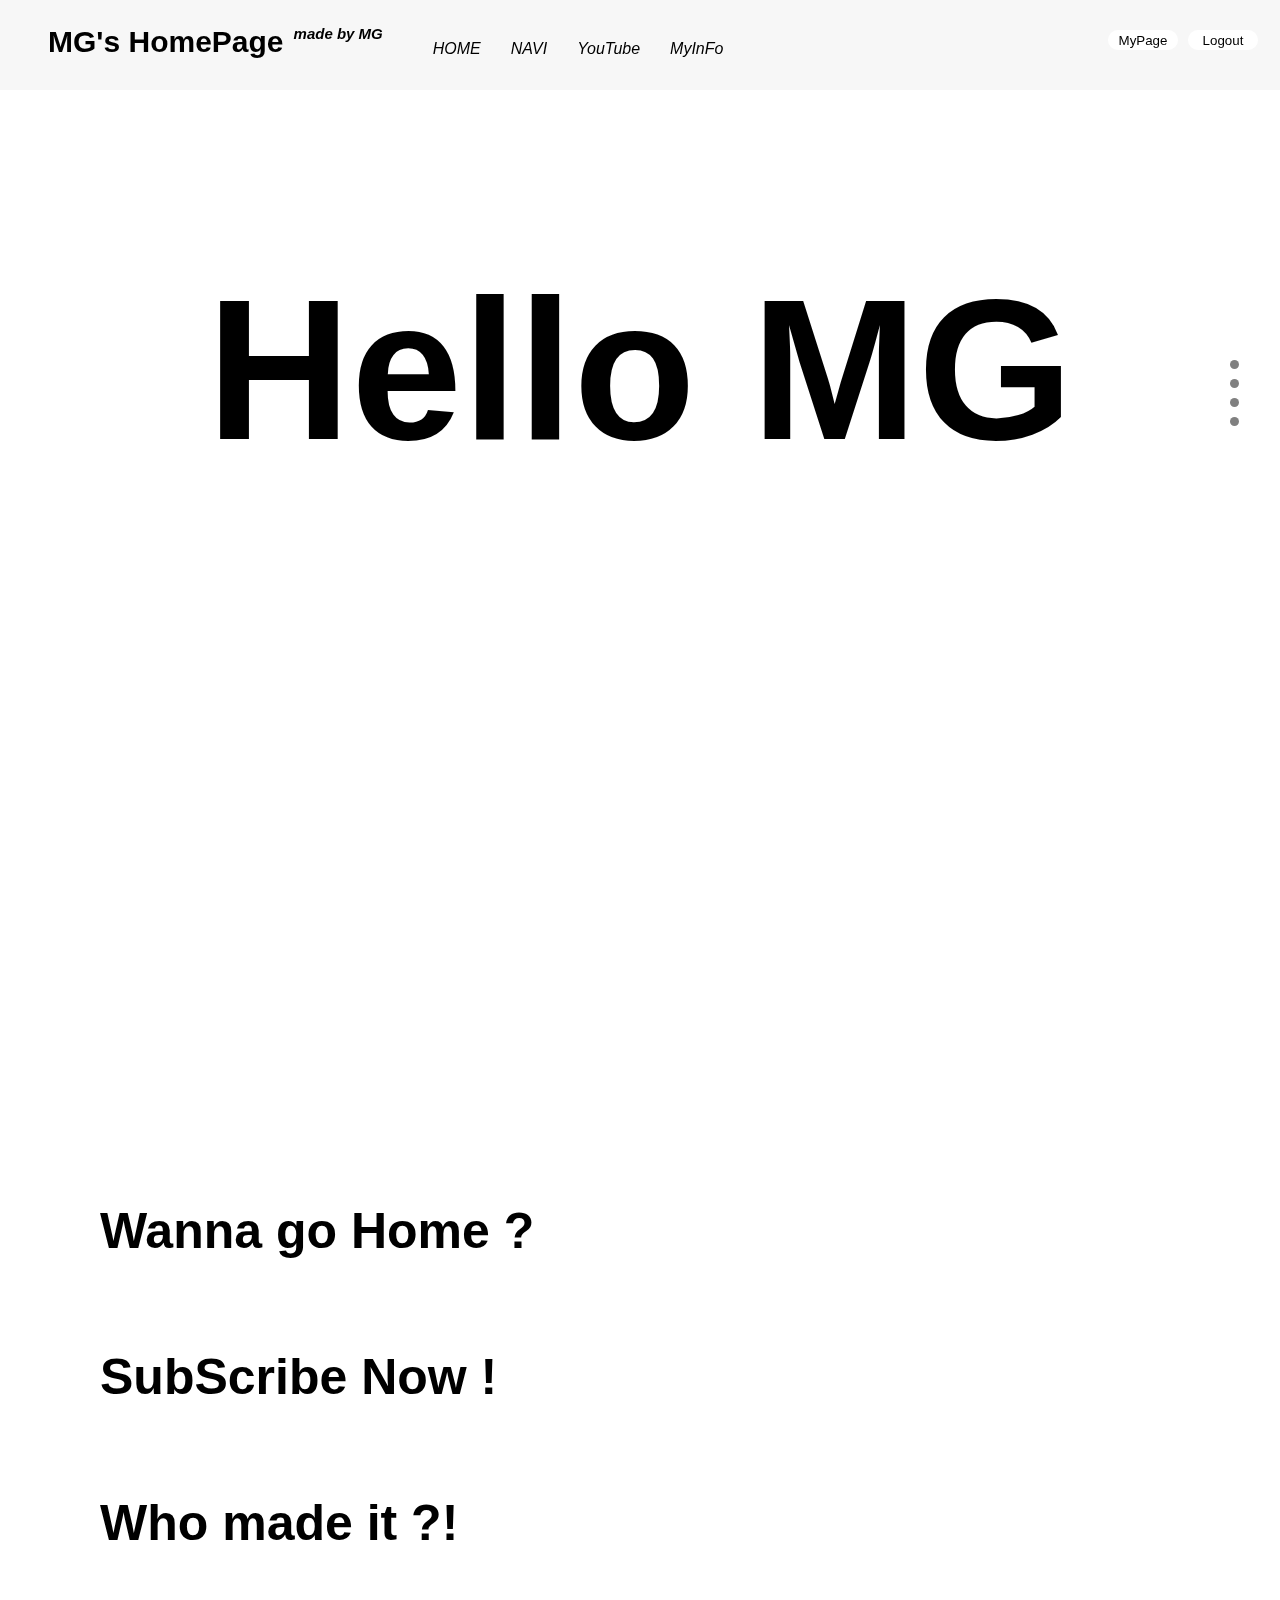
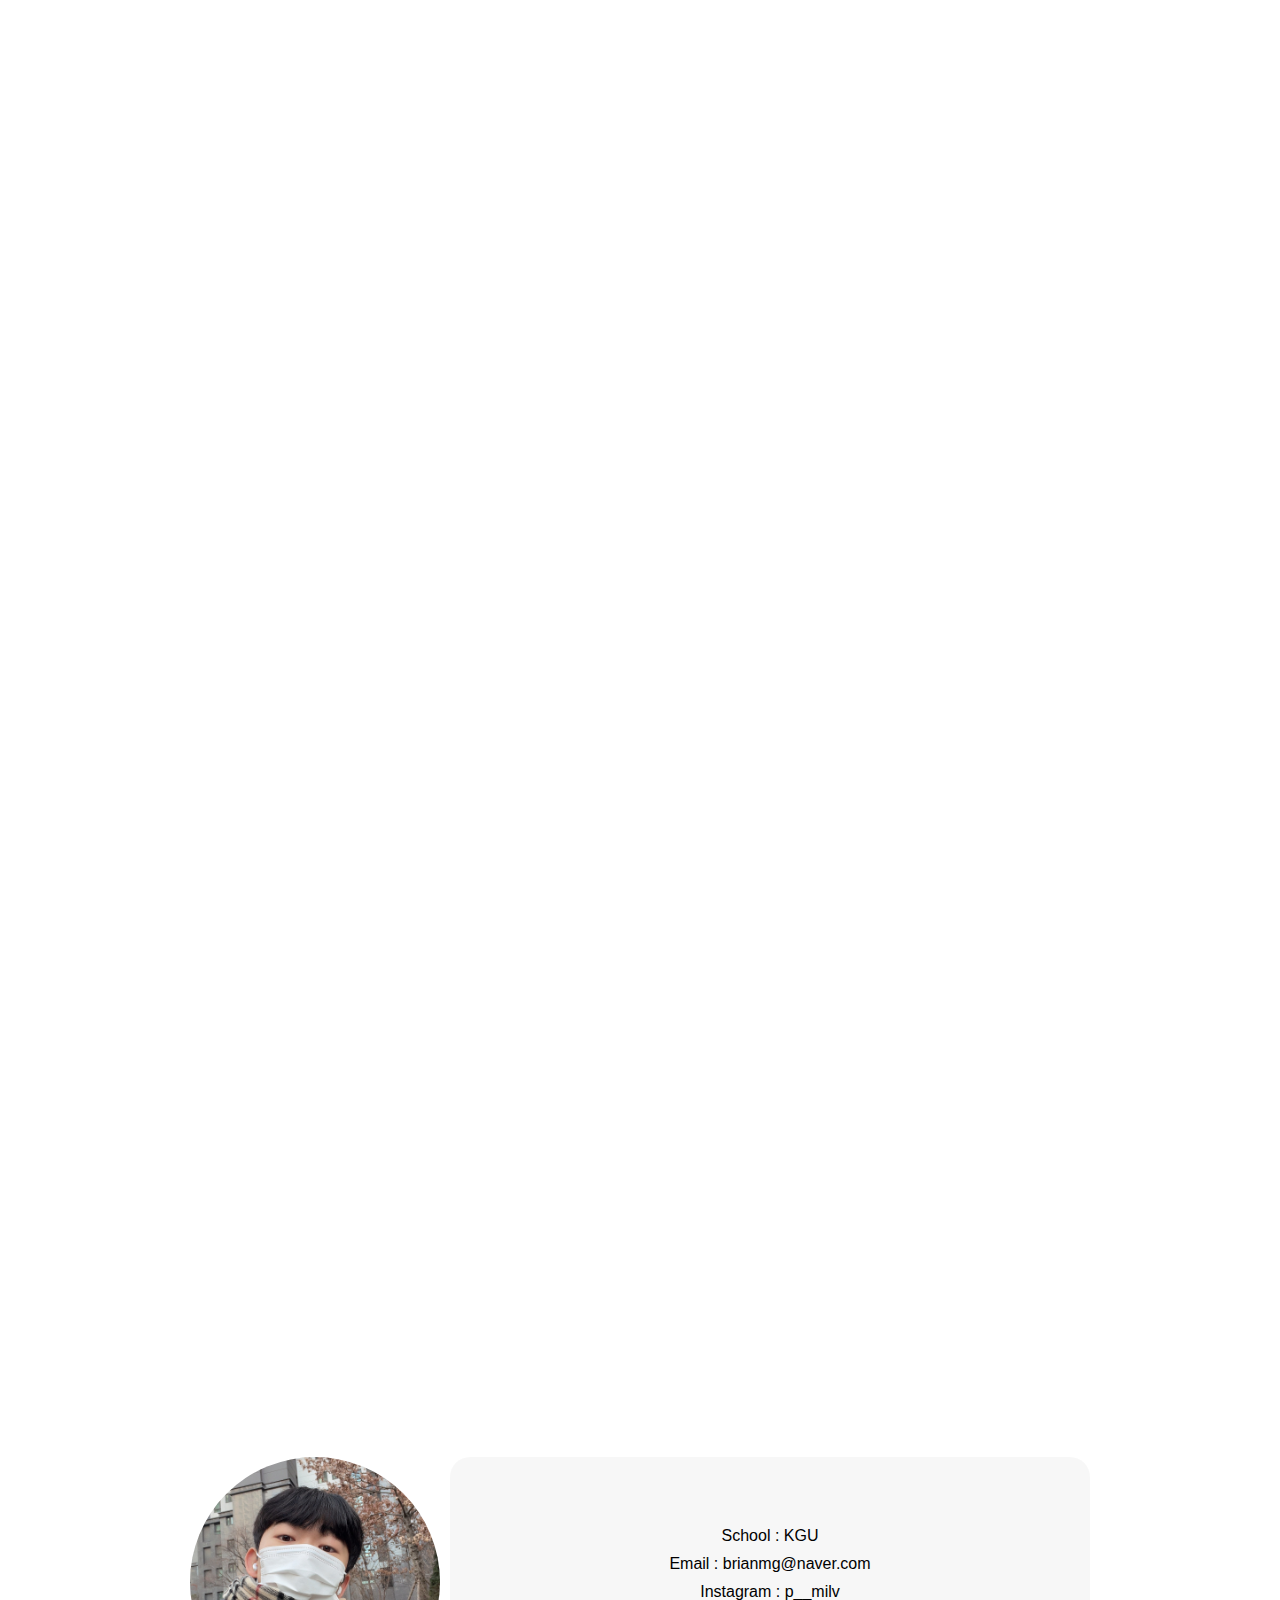
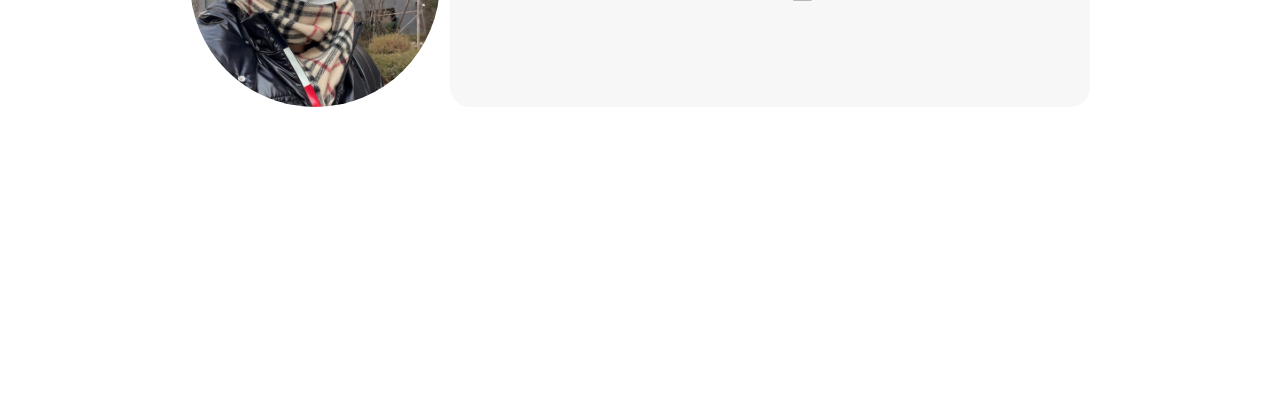
<file: index.html>
<!DOCTYPE html>
<html>
<head>
	<title>Mg's HomePage</title>
	<meta name="viewport" content="width=device-width,initial-scale=1.0,minimum-scale=1.0,maximum-scale=1.0">
	<!-- dots  jquery -->
	<script src="https://code.jquery.com/jquery-3.3.1.slim.min.js" integrity="sha256-3edrmyuQ0w65f8gfBsqowzjJe2iM6n0nKciPUp8y+7E=" crossorigin="anonymous"></script>
	<link rel="stylesheet" href="Index/main.css">
	<link rel="stylesheet" href="Header/header.css">
	<link rel="stylesheet" href="Content/content.css">
	<script src="Index/index.js"></script>
</head>

<header class="main-header">
	<h1 class="main-title"><a href="index.html">MG's </a><a href="#s0">HomePage</a></h1>
	<h2 class="main-madeby hv-h">made by MG </h2> 
	<div class="header-navi">
		<ul>
			<li><a href="#s0"><span class="hv-ani-h">HOME</span></a></li>
			<li><a href="#s1"><span class="hv-ani-h">NAVI</span></a></li>
			<li><a href="#s2" class="hide"><span class="hv-ani-h">YouTube</span></a></li>
			<li><a href="#s3" class="hide"><span class="hv-ani-h">MyInFo</span></a></li>

		</ul>	
	</div>

	<div class="info-menu">
		<ul class="btlo">
			<li><button class="bt-ani" onclick="location.href = 'mypage.html'">MyPage</button></li>
			<li><button class="bt-ani" onclick="location.href = 'signup.html'">Logout</button ></li>
		</ul>
	</div>
</header>

<body>
	<div class="main-container">
		<div class="navi">
			<ul class="dots">
				<li><a href="#s0" class="active-color"></a></li>
				<li><a href="#s1" id="c"onclick="bg();"></a></li>
				<li><a href="#s2" id="c"onclick="bg();"></a></li>
				<li><a href="#s3" id="c"onclick="bg();"></a></li>
				<!-- <li><a href="#s4" id="c"onclick="bg();"></a></li> -->
			</ul>
	
			
		</div>


		<section id="s0">
			<h1 class="title"> . </h1>
			<div id="welcomepg" class="welcome-ani"> <h1>Hello MG</h1></div>
			<!-- <h1 class="title"> . </h1>	 -->
			<!-- <div class='embed-container'><iframe src='https://www.youtube.com/embed//HfIaPWmbVVw?rel=0&amp;autoplay=1&mute=1&amp;loop=1;' frameborder='0' allowfullscreen></iframe></div> -->

		</section>
		<section id="s1">
			<h1 class="title"> . </h1>
			<div id="cont-navi">
				<br><a href="#s0"><strong class="hv-ani">Wanna go Home ?</strong></a><br>
				<br><a href="#s2"><strong class="hv-ani">SubScribe Now ! </strong></a><br>
				<br><a href="#s3"><strong class="hv-ani">Who made it ?!</strong></a>
			</div>

	
		</section>
		<section id="s2">
			<!-- 모바일에서 비율 맞추기 위한 mobile-box -->
			<div id="mobile-box">...</div> 
				<div class='embed-container pc-video'>
					<iframe src='https://www.youtube.com/embed//p_w1RlTE5z0?rel=0&amp;autoplay=1&mute=1&amp;loop=1;' frameborder='0' allowfullscreen></iframe>	
				</div>
				<div class="mobile-link hv-l"> <a href="https://youtu.be/p_w1RlTE5z0">Upper Video Link</a><br><a   href="https://www.youtube.com/channel/UC6DYAkA13noO7uegI1Ay9aw">YouTube Link Subscribe Me</a></div>
				<!-- 모바일에서 영상 한개 더 보여줌 -->
				<div class='embed-container mobile-video'>
					<iframe src='https://www.youtube.com/embed//yOHWk0-Dntg?rel=0&amp;autoplay=1&mute=1&amp;loop=1;' frameborder='0' allowfullscreen></iframe>	
				</div>
				<div class="mobile-link hv-l"> <a href="https://youtu.be/yOHWk0-Dntg">Upper Video Link</a><br><a   href="https://www.youtube.com/channel/UC6DYAkA13noO7uegI1Ay9aw">YouTube Link Subscribe Me</a></div>
		</section>
		<section id="s3">	
			<h1 class="title"> . </h1>
			<div class="profile">
				<div><img class="profile-img" src="beauty_1641600723513.JPEG" ></div>
				<div class="profile-box">
					<ul class="profile-content">
						<li>School : KGU</li>
						<li>Email : brianmg@naver.com</li>
						<li>Instagram : p__milv</li>
					</ul>
				</div>
			</div>
		</section>
	</div>
</body>
<footer>
	<!-- 현재 시간 -->
	<h1 id="clock" ></h1>
</footer>
</html>
</file>
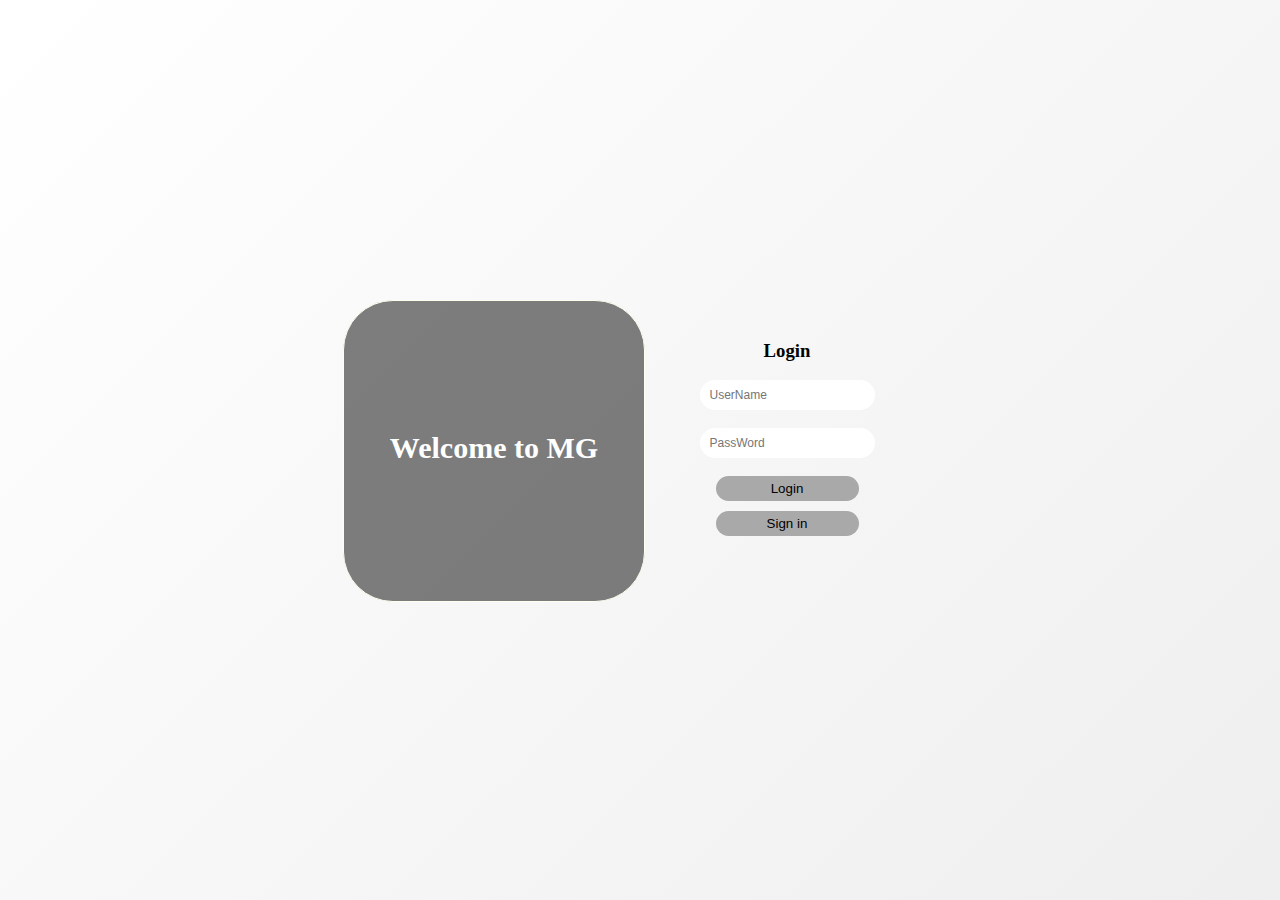
<file: login.html>
<!DOCTYPE html>
<head>
   <title>Login</title>
   <meta name="viewport" content="width=device-width,initial-scale=1.0,minimum-scale=1.0,maximum-scale=1.0">
   <link rel="stylesheet" href="Login/login.css" type="text/css">

   <!-- jquery -->
   <script src="https://code.jquery.com/jquery-3.6.0.js" integrity="sha256-H+K7U5CnXl1h5ywQfKtSj8PCmoN9aaq30gDh27Xc0jk=" crossorigin="anonymous"></script>
</head>
<body>
    <section class="start-pg">
    </section>
    <div class="login-main">
        <div class="container1">
            <h3>Welcome to MG</h3>
        </div>
        <div class="container2 ">
            <div class="info">
                <h3 id="login">Login</h3><br>
                <div><input type="text" id="user-id" placeholder="UserName" onfocus="this.placeholder=''" onblur="this.placeholder='UserName'"><br><br>
                </div>
                <div><input type="password" id="user-pw" placeholder="PassWord" onfocus="this.placeholder=''" onblur="this.placeholder='PassWord'"><br><br>
                </div>
                <button id="button" onclick="location.href = 'index.html'" >Login</button><br>
                <button id="button" onclick="location.href = 'signup.html'">Sign in</button>
            </div>
        </div>
    </div>
</body>
</html>
</file>
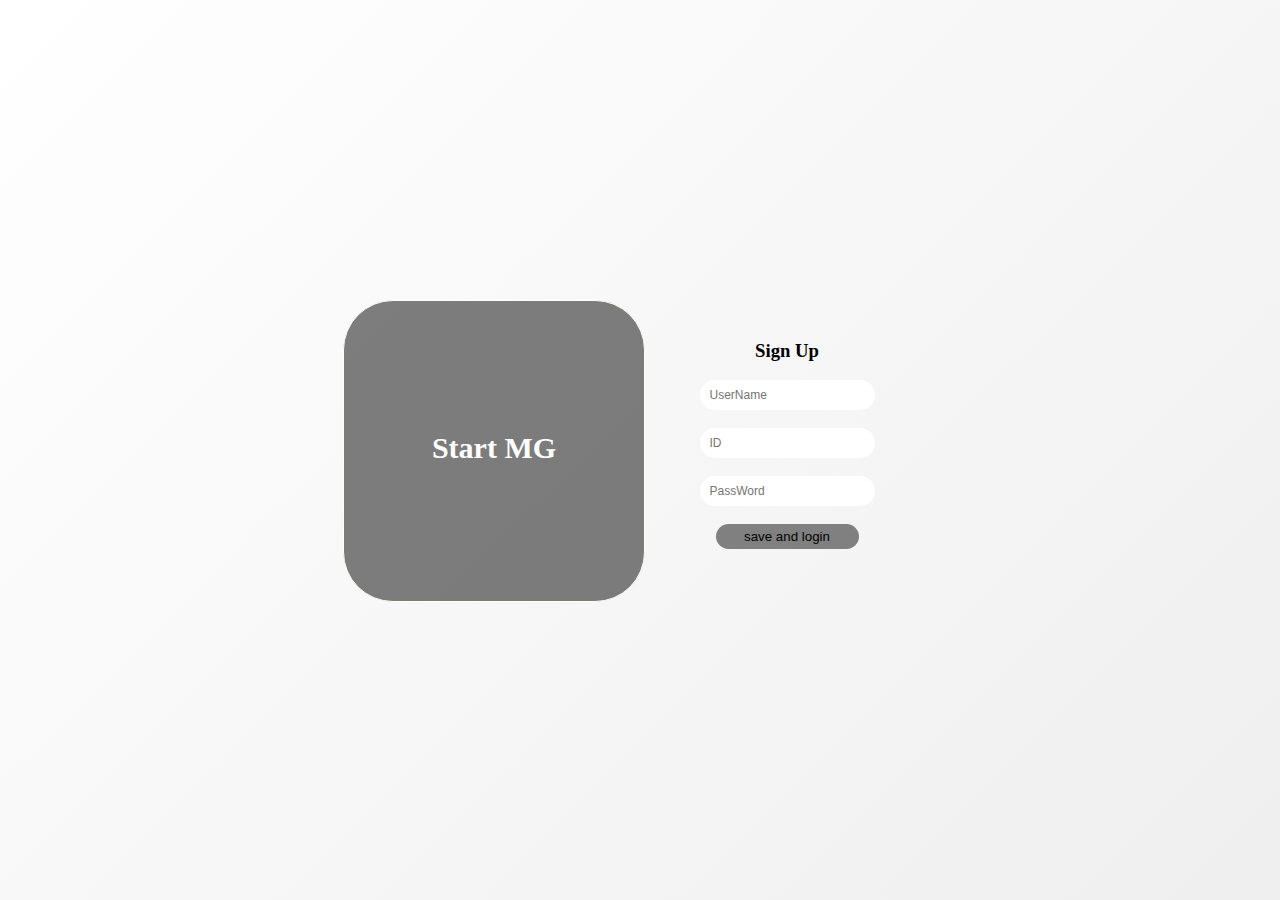
<file: signup.html>
<!DOCTYPE html>
<head>
   <title>Login</title>
   <meta name="viewport" content="width=device-width,initial-scale=1.0,minimum-scale=1.0,maximum-scale=1.0">
   <link rel="stylesheet" href="SignUp/signup.css" type="text/css">
   <!-- <link rel="stylesheet" href="Signup/startpg.css"> -->
   <!-- <script src="SignUp/signup.js"></script>
   <script src="Index/url.js"></script> -->
   <!-- jquery -->
   <script src="https://code.jquery.com/jquery-3.6.0.js" integrity="sha256-H+K7U5CnXl1h5ywQfKtSj8PCmoN9aaq30gDh27Xc0jk=" crossorigin="anonymous"></script>
</head>
<body>
    <section class="start-pg">
        <!-- <img src="pngwing.com.png"> -->
    </section>
    <div class="login-main">
        <div class="container1">
            <h3>Start MG</h3>
        </div>
        <div class="container2 ">
            <div class="info">
                <h3 id="sign">Sign Up</h3><br>
                <div><input type="text" placeholder="UserName" onfocus="this.placeholder=''" onblur="this.placeholder='UserName'"><br><br>
                </div>
                <div><input type="text" id="user-id" placeholder="ID" onfocus="this.placeholder=''" onblur="this.placeholder='ID'"><br><br>
                </div>
                <div><input type="text" id="user-pw" placeholder="PassWord" onfocus="this.placeholder=''" onblur="this.placeholder='PassWord'"><br><br>
                </div>
                <!-- <button id="button" onclick="save();">save and login</button><br> -->
                <button id="button" onclick="location.href = 'login.html'">save and login</button><br>

            </div>
        </div>
    </div>
</body>
</html>
</file>
<file: Index/main.css>
* { 
  margin: 0; padding: 0; 
  color: black;
  scroll-behavior: smooth;
  font-family: 'Trebuchet MS', 'Lucida Sans Unicode', 'Lucida Grande', 'Lucida Sans', Arial, sans-serif;
}
body{
  background-color: white;
}
a {text-decoration: none;}
.hv{ transition: 0.2s;}
.hv:hover{ 
  transform: scale(1.2);
}  
section {
  width: 100%; height: 100vh;
}
@media screen and (orientation : portrait) {
  section{ width: auto; }
}
</file>
<file: Header/header.css>
.main-header { 
    padding: 25px 50px 15px 48px;
    height: 50px;
    position:fixed;
    width: 100%;
    margin: 0 auto;
    background-color: rgba(0, 0, 0, 0.03);
}
ul {list-style-type: none;}
.info-menu {
    margin-right: 70px;
    height: 50%;
    float: right;
    position: relative;
}
/* made by MG 효과 */
.hv-h{ transition: 0.2s;}
.hv-h:hover{ 
  transform: scale(1.2); color: hotpink;
} 
button {
    width: 70px; height: 20px;
    margin-left: 10px;  margin-top: 5px;
    border: 0; 
    background-color: white;
    border-radius: 15px;
    transition:all 0.9s, color 0.3; 
}
.bt-ani:hover{
    box-shadow:200px 0 0 0 rgba(255,105,180,0.8) inset;
}
.main-title {
    font-size: 30px;
    float: left;
}
.main-madeby {
    font-size: 15px; 
    text-align: center;
    margin-bottom: 10px; margin-left: 10px;
    float: left;
    font-style: italic;
    cursor: pointer;
}
.header-navi { 
    margin: 0; margin-left: 20px;  margin-top : 0;
    width: 350px; float: left;
}
.header-navi li {float: left; margin-left: 30px;}
.hv-ani-h  {
    display: inline-block;
    padding: 15px 0 8px 0;
    position: relative;
    font-style: italic; 
  }
.hv-ani-h:after {    
    background: none repeat scroll 0 0 transparent;
    bottom: 0; content: "";
    display: block;
    height: 2px;
    left: 50%;
    position: absolute;
    background-color: hotpink;
    transition: width 0.3s ease 0s, left 0.3s ease 0s;
    width: 0;
  }
  .hv-ani-h:hover:after { width: 100%; left: 0;}
@media screen and (max-width:900px) {
    .header-navi {width: 150px;}
    .hide {display: none;}
}
@media screen and (min-width : 822px) {
    .info-menu { 
        overflow: hidden;
    }
    .info-menu li {
        float: left;
    }
}
@media screen and (orientation : portrait){
    .info-menu {
        overflow: visible;
        float: right;
        margin-right: 80px;
    }
    .main-madeby{ display: none; }
    .header-navi {display: none;}
}
</file>
<file: Content/content.css>
/* section 기준점 */
.title{color: white;}

/* section 1 */
#welcomepg {
    text-align: center; font-size: 100px;
    margin-top: 17%;
}
@media screen and (orientation : portrait){
    #welcomepg {
        font-size: 50px; width: 300px;
        margin: 0 auto; margin-top: 220px;
        animation-duration: 0s;
    }
    .navi {display: none;}
}
@keyframes wel{
    0%{font-size: 600%;}
    50%{font-size: 700%;text-shadow: 2px 2px 8px hotpink;}
    100%{font-size: 600%;}
}
.welcome-ani {
    animation-name: wel;
    animation-duration: 15s;
    animation-iteration-count: infinite;
}
/* section 2 */
#cont-navi {
    margin-left: 100px; margin-top: 15%;
    cursor: pointer; 
    font-size: 50px; 
}
/* navi 효과 */
.hv-ani  {
    display: inline-block;
    padding: 15px 0;
    position: relative;
  }
.hv-ani:after {    
    background: none repeat scroll 0 0 transparent;
    bottom: 0; content: "";
    display: block;
    height: 2px;
    left: 50%;
    position: absolute;
    background-color: hotpink;
    transition: width 0.3s ease 0s, left 0.3s ease 0s;
    width: 0;
  }
  .hv-ani:hover:after { 
    width: 100%; 
    left: 0; 
  }
@media screen and (orientation : portrait){
    #cont-navi {
        margin-left: 70px; margin-top: 140px;
        font-size: 30px;
    }
}
/* section 3 YouTube */
.embed-container { 
    position: relative; padding-bottom: 56.25%; 
    height: 0; overflow: hidden; max-width: 100%; 
    z-index: -1;    
} 
.embed-container iframe, 
.embed-container object, .embed-container embed { 
    position: absolute; top: 0; left: 0; 
    width: 100%; height: 100%; 
}
/*모바일에서 비율 맞추기 위한 mobile-box */
#mobile-box{display: none;}
.mobile-video {display: none;}
.mobile-link { display: none; margin-top: 10px; }
.mobile-link a {text-decoration: none;}
.hv-l { transition: 0.2s;}
.hv-l:hover{transform: scale(1.2);}
.hv-l a:hover {  color: red;}
@media screen and (orientation : portrait){
    .mobile-link{
        display: block;
        text-align: center; font-size: 20px;
    }
    .mobile-video{display: block;}
    #mobile-box { display: block; color: red; margin-bottom: 80px;}
}
/* footer  */
.profile {
    /* div 중앙 정렬 */
    margin-top: 25%; margin-bottom: 100px;
    display: flex;
    align-items: center; flex-direction: row; 
    justify-content: center;
    flex-wrap: wrap; /*모바일을 위해*/
}
.profile-img {
    float: left;
    width: 250px; height: 250px; border-radius: 100%;
}
.profile-box {
    float: left; margin-left: 10px;
    background-color: rgba(0, 0, 0, 0.03);
    width: 640px; height: 250px; border-radius: 20px;
}
.profile-content {
    margin-top: 70px; 
    text-align: center;
}
.profile-content li { margin-bottom: 10px; }

#clock {
    float: right; 
    margin: 0 30px 20px 0;
    font-size: 15px;
}
@media screen and(orientation :portrait){
    .profile{margin-top: 150px;}
}

.navi {
    position: fixed;
    z-index: 10;
    top: 40%; right: 40px;
    width: 10px;
}
.dots li a { 
    padding:3px;width:3px;height:3px;
    margin-bottom: 10px;
    display:block;
    content:''; position : relative;
    background:grey;
    border-radius:100%
}
.dots li a:hover{
    padding:6px;width:4px;height:4px;
    margin-bottom: 10px;
    display:block;
    content:''; 
    background:hotpink;
    border-radius:100%
}
</file>
<file: Login/login.css>
*{margin: 0; padding: 0;}
h3 { color: white;}
section {width: 100vw; height: 100vh;}
.start-pg{
    color: #fff;
    background: linear-gradient(-45deg,rgb(0,10,0),grey, lightgrey, white);
    background-repeat: no-repeat;
    background-size: 800% 800%;
    position: relative;
    animation: backgroundChange 15s ease-in-out infinite;
    display: flex;
    justify-content: center;
    align-items: center;
    overflow: hidden;
}
@keyframes backgroundChange {
    0% { background-position: 0 50%;}
    50% { background-position: 100% 50%;}   
    100% { background-position: 0 50%;}
}
img{
    margin-top: 200px;
    width: 100%;
}
input{
    line-height: 30px;
    font-size: 12px;
    padding-left: 10px; padding-right: 10px;
    border: 0; border-radius: 15px;
    outline: none;
}
button {
    border-radius: 15px; border: 0;
    margin-bottom: 10px;
    line-height: 25px;
    background-color: darkgrey; color: black;
    width: 143px;
}
.home-bt {
    float: right;
}
@media screen and (min-width:1081px){
    .container1{ 
        width: 300px; height: 300px;
        border: 1px solid ivory;
        border-radius: 50px;
        position: absolute;
        left: 35%; top: 50%;
        margin-left: -105px; margin-top: -150px;
        float: left;
        background-color: rgba(0, 0, 0, 0.5);
        
    }
    #login {color: black;}

    .container1 h3 {
        margin-top: 130px;
        text-align: center;
        font-size: 30px;
    }
    .container2 {
        width: 300px; height: 300px;
        position: absolute;
        right: 35%; top: 50%;
        margin-right: -105px; margin-top: -150px;
        float: left;
    }
    .info{
        margin: 0 auto;
        text-align: center;
        margin-top: 40px;
    }
}
@media screen and (max-width:1080px){
    .container1{ display: none; }
    .container2{ 
        width: 300px; height: 300px;
        border: 1px solid ivory;
        border-radius: 50px;
        position: absolute;
        left: 50%; top: 50%;
        margin-left: -150px; margin-top: -150px;
        background-color: rgba(0, 0, 0, 0.5);

    }
    #login {color: white;}
    .info{
        text-align: center;
        height: 100px;
        margin-top: 40px;
    }
}
@media screen and  (orientation: portrait) {
    .container1{ display: none; }
    .container2{ 
        width: 300px; height: 300px;
        border: 1px solid ivory;
        border-radius: 50px;
        position: absolute;
        left: 50%; top: 50%;
        margin-left: -150px; margin-top: -150px;
        background-color: rgba(0, 0, 0, 0.5);

    }
    .info{
        text-align: center; height: 100px;
        margin-top: 40px;
    }
}
.embed-container { 
    position: relative; padding-bottom: 56.25%; 
    height: 0; overflow: hidden; max-width: 100%; 
    z-index: -1;    
} 
.embed-container iframe, 
.embed-container object, .embed-container embed { 
    position: absolute; top: 0; left: 0; 
    width: 100%; height: 100%; 
}
</file>
<file: SignUp/signup.css>
*{margin: 0; padding: 0;}
h3 {  color: white; }
section {width: 100vw; height: 100vh;}

.start-pg{
    color: #fff;
    background: linear-gradient(-45deg,rgb(0,10,0),grey, lightgrey, white);
    background-repeat: no-repeat;
    background-size: 800% 800%;
    position: relative;
    animation: backgroundChange 15s ease-in-out infinite;
    display: flex;
    justify-content: center;
    align-items: center;
    overflow: hidden;
}
@keyframes backgroundChange {
    0% { background-position: 0 50%;}
    50% { background-position: 100% 50%;}   
    100% { background-position: 0 50%;}
}
img{
    margin-top: 200px;
    width: 100%;
}
#sign {color: black;}
input{
    border: 0;
    border-radius: 15px;
    outline: none;
    line-height: 30px;
    font-size: 12px;
    padding-left: 10px;
    padding-right: 10px;
}
button {
    border-radius: 15px; border: 0;
    line-height: 25px;
    background-color: grey;
    color: black;
    width: 143px;
}

@media screen and (min-width:1081px){
    .container1{ 
        width: 300px; height: 300px;
        border: 1px solid ivory;
        border-radius: 50px;
        position: absolute;
        left: 35%; top: 50%;
        margin-left: -105px; margin-top: -150px;
        float: left;
        background-color: rgba(0, 0, 0, 0.5);
    }
    .container1 h3 {
        text-align: center;
        margin-top: 130px;
        font-size: 30px;
    }
    .container2 {
        width: 300px; height: 300px;
        position: absolute;
        right: 35%; top: 50%;
        margin-right: -105px; margin-top: -150px;
        float: left;
        }
    .info{
        margin: 0 auto;
        text-align: center;
        margin-top: 40px;
    }
}
@media screen and (max-width:1080px){
    .container1{ display: none; }
    .container2{ 
        width: 300px; height: 300px;
        border: 1px solid ivory;
        color: black;
        border-radius: 50px;
        position: absolute; 
        left: 50%; top: 50%;
        margin-left: -150px; margin-top: -150px;
        background-color: rgba(0, 0, 0, 0.5);

    }
    #sign {color: white;}

    .info{
        text-align: center;
        height: 100px;
        margin-top: 40px;
    }
}
@media screen and (orientation: portrait) {
    .container1{ display: none; }
    .container2{ 
        width: 300px; height: 300px;
        border: 1px solid ivory;
        color: black;
        border-radius: 50px;
        position: absolute; 
        left: 50%; top: 50%;
        margin-left: -150px; margin-top: -150px;
        background-color: rgba(0, 0, 0, 0.5);

    }
    .info{
        text-align: center;
        height: 100px;
        margin-top: 40px;
    }
    
}
</file>
